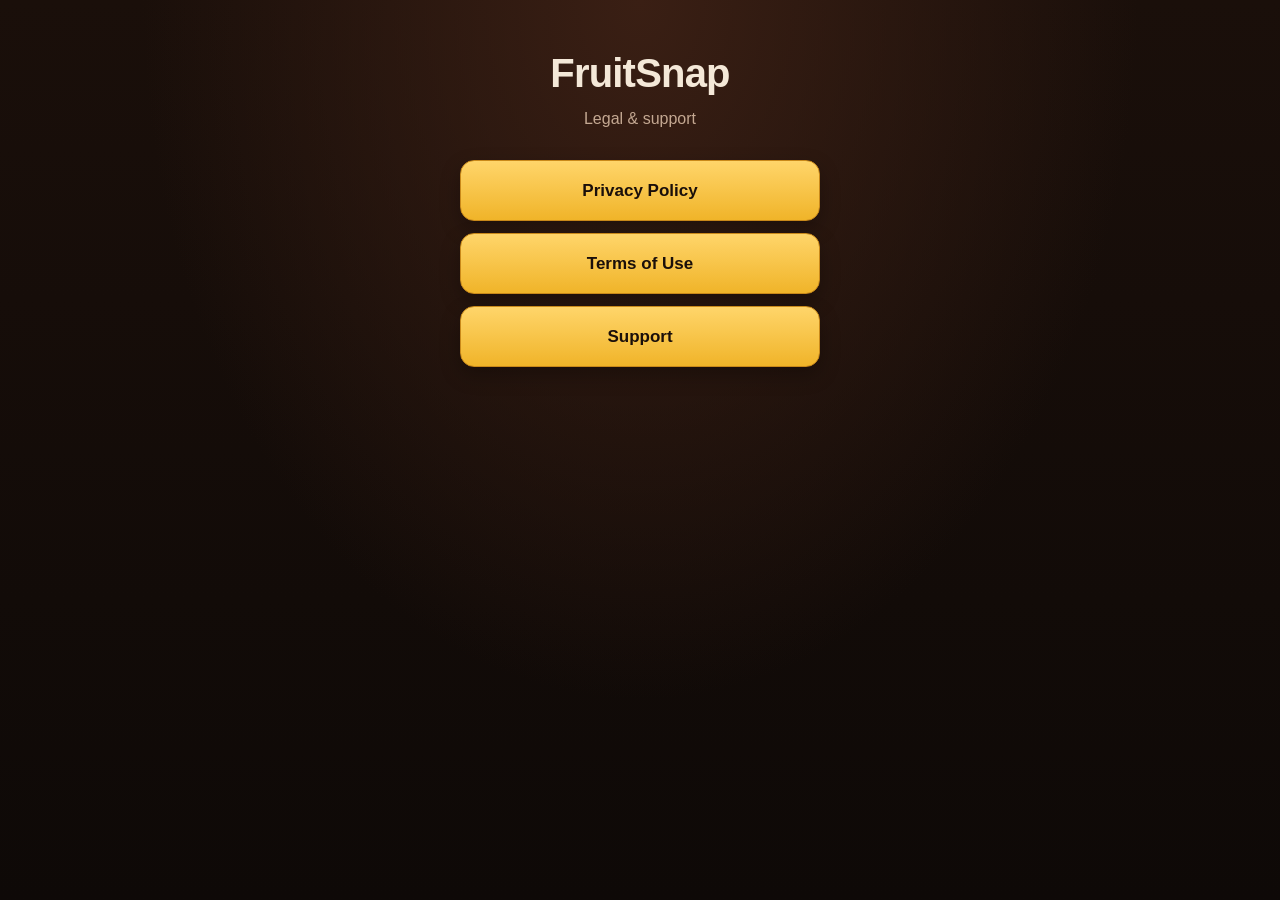
<file: index.html>
<!doctype html>
<html lang="en">
<head>
  <meta charset="utf-8" />
  <meta name="viewport" content="width=device-width, initial-scale=1" />
  <title>FruitSnap</title>
  <meta name="description" content="FruitSnap legal documents and support." />
  <link rel="stylesheet" href="./styles.css" />
</head>
<body>
  <main class="container">
    <header class="hero">
      <h1>FruitSnap</h1>
      <p class="subtitle">Legal &amp; support</p>
    </header>
    <nav class="nav" aria-label="Legal links">
      <a class="btn" href="./privacy.html">Privacy Policy</a>
      <a class="btn" href="https://www.apple.com/legal/internet-services/itunes/dev/stdeula/">Terms of Use</a>
      <a class="btn" href="./support.html">Support</a>
    </nav>
  </main>
</body>
</html>
</file>
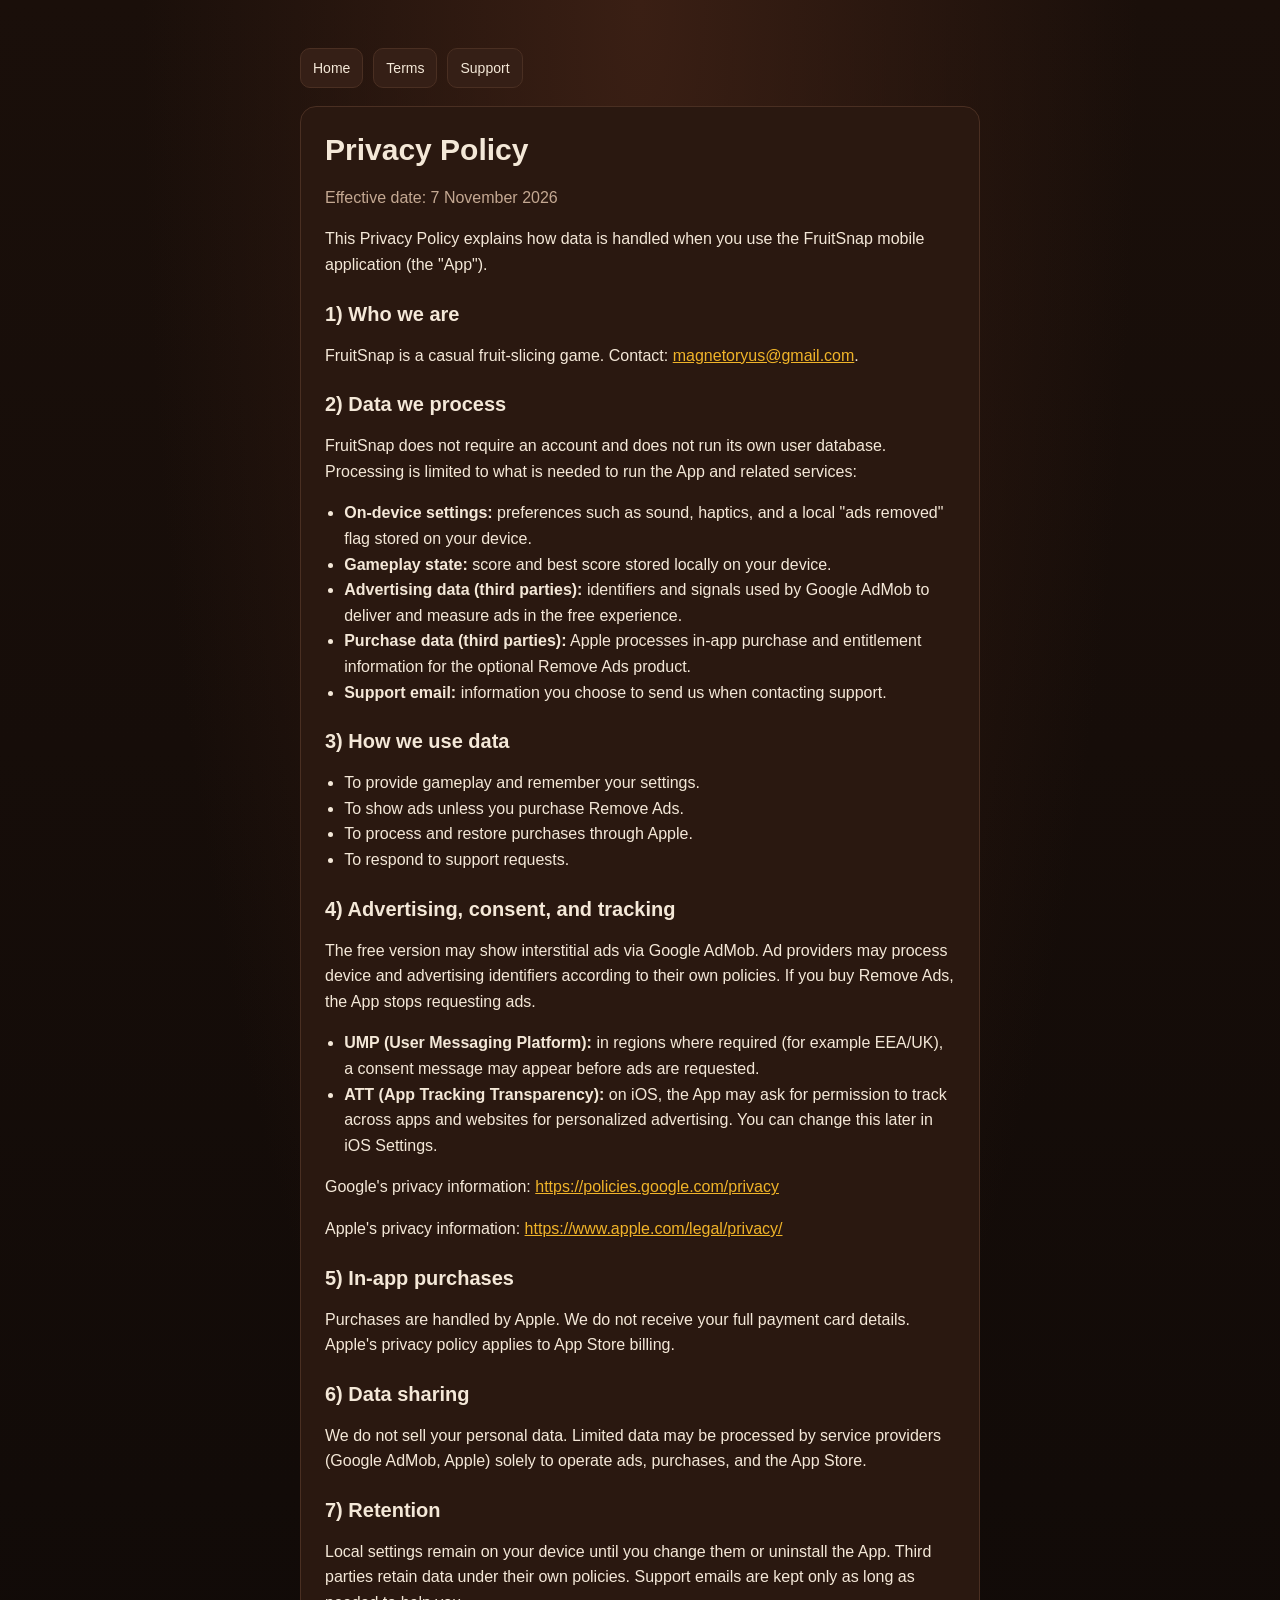
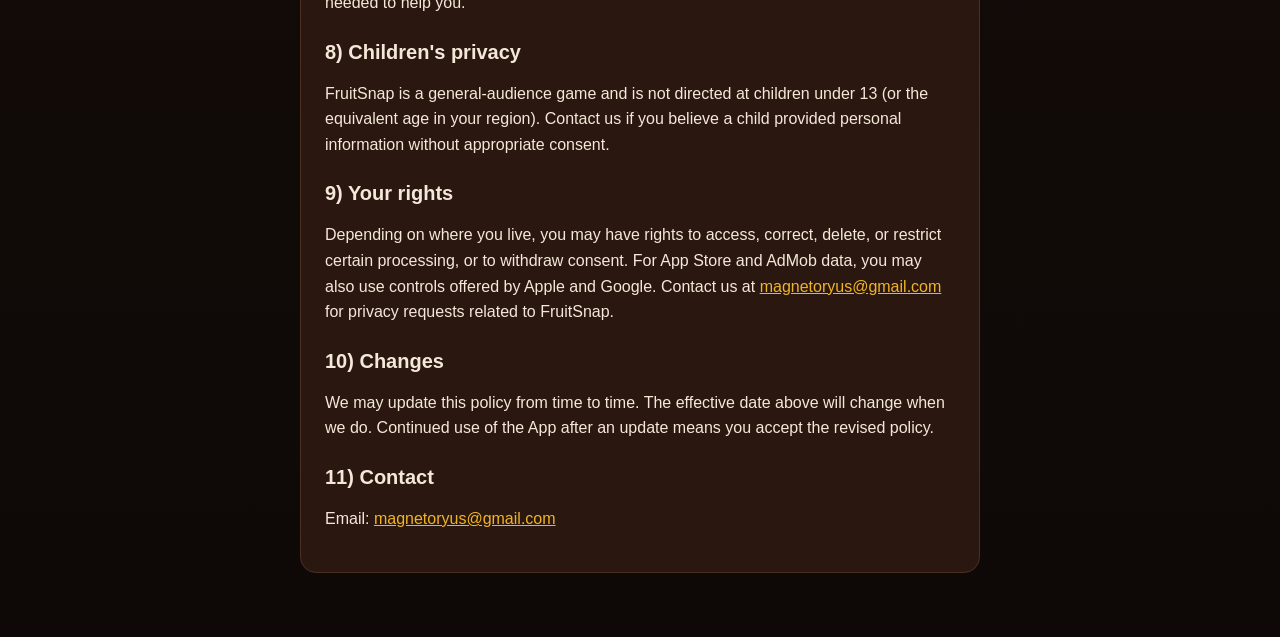
<file: privacy.html>
<!doctype html>
<html lang="en">
<head>
  <meta charset="utf-8" />
  <meta name="viewport" content="width=device-width, initial-scale=1" />
  <title>Privacy Policy - FruitSnap</title>
  <link rel="stylesheet" href="./styles.css" />
</head>
<body>
  <main class="container">
    <nav class="topnav">
      <a href="./index.html">Home</a>
      <a href="https://www.apple.com/legal/internet-services/itunes/dev/stdeula/">Terms</a>
      <a href="./support.html">Support</a>
    </nav>
    <article class="card">
      <h1>Privacy Policy</h1>
      <p class="muted">Effective date: 7 November 2026</p>

      <p>This Privacy Policy explains how data is handled when you use the FruitSnap mobile application (the "App").</p>

      <h2>1) Who we are</h2>
      <p>FruitSnap is a casual fruit-slicing game. Contact: <a href="mailto:magnetoryus@gmail.com">magnetoryus@gmail.com</a>.</p>

      <h2>2) Data we process</h2>
      <p>FruitSnap does not require an account and does not run its own user database. Processing is limited to what is needed to run the App and related services:</p>
      <ul>
        <li><strong>On-device settings:</strong> preferences such as sound, haptics, and a local "ads removed" flag stored on your device.</li>
        <li><strong>Gameplay state:</strong> score and best score stored locally on your device.</li>
        <li><strong>Advertising data (third parties):</strong> identifiers and signals used by Google AdMob to deliver and measure ads in the free experience.</li>
        <li><strong>Purchase data (third parties):</strong> Apple processes in-app purchase and entitlement information for the optional Remove Ads product.</li>
        <li><strong>Support email:</strong> information you choose to send us when contacting support.</li>
      </ul>

      <h2>3) How we use data</h2>
      <ul>
        <li>To provide gameplay and remember your settings.</li>
        <li>To show ads unless you purchase Remove Ads.</li>
        <li>To process and restore purchases through Apple.</li>
        <li>To respond to support requests.</li>
      </ul>

      <h2>4) Advertising, consent, and tracking</h2>
      <p>The free version may show interstitial ads via Google AdMob. Ad providers may process device and advertising identifiers according to their own policies. If you buy Remove Ads, the App stops requesting ads.</p>
      <ul>
        <li><strong>UMP (User Messaging Platform):</strong> in regions where required (for example EEA/UK), a consent message may appear before ads are requested.</li>
        <li><strong>ATT (App Tracking Transparency):</strong> on iOS, the App may ask for permission to track across apps and websites for personalized advertising. You can change this later in iOS Settings.</li>
      </ul>
      <p>Google's privacy information: <a href="https://policies.google.com/privacy">https://policies.google.com/privacy</a></p>
      <p>Apple's privacy information: <a href="https://www.apple.com/legal/privacy/">https://www.apple.com/legal/privacy/</a></p>

      <h2>5) In-app purchases</h2>
      <p>Purchases are handled by Apple. We do not receive your full payment card details. Apple's privacy policy applies to App Store billing.</p>

      <h2>6) Data sharing</h2>
      <p>We do not sell your personal data. Limited data may be processed by service providers (Google AdMob, Apple) solely to operate ads, purchases, and the App Store.</p>

      <h2>7) Retention</h2>
      <p>Local settings remain on your device until you change them or uninstall the App. Third parties retain data under their own policies. Support emails are kept only as long as needed to help you.</p>

      <h2>8) Children's privacy</h2>
      <p>FruitSnap is a general-audience game and is not directed at children under 13 (or the equivalent age in your region). Contact us if you believe a child provided personal information without appropriate consent.</p>

      <h2>9) Your rights</h2>
      <p>Depending on where you live, you may have rights to access, correct, delete, or restrict certain processing, or to withdraw consent. For App Store and AdMob data, you may also use controls offered by Apple and Google. Contact us at <a href="mailto:magnetoryus@gmail.com">magnetoryus@gmail.com</a> for privacy requests related to FruitSnap.</p>

      <h2>10) Changes</h2>
      <p>We may update this policy from time to time. The effective date above will change when we do. Continued use of the App after an update means you accept the revised policy.</p>

      <h2>11) Contact</h2>
      <p>Email: <a href="mailto:magnetoryus@gmail.com">magnetoryus@gmail.com</a></p>
    </article>
  </main>
</body>
</html>
</file>
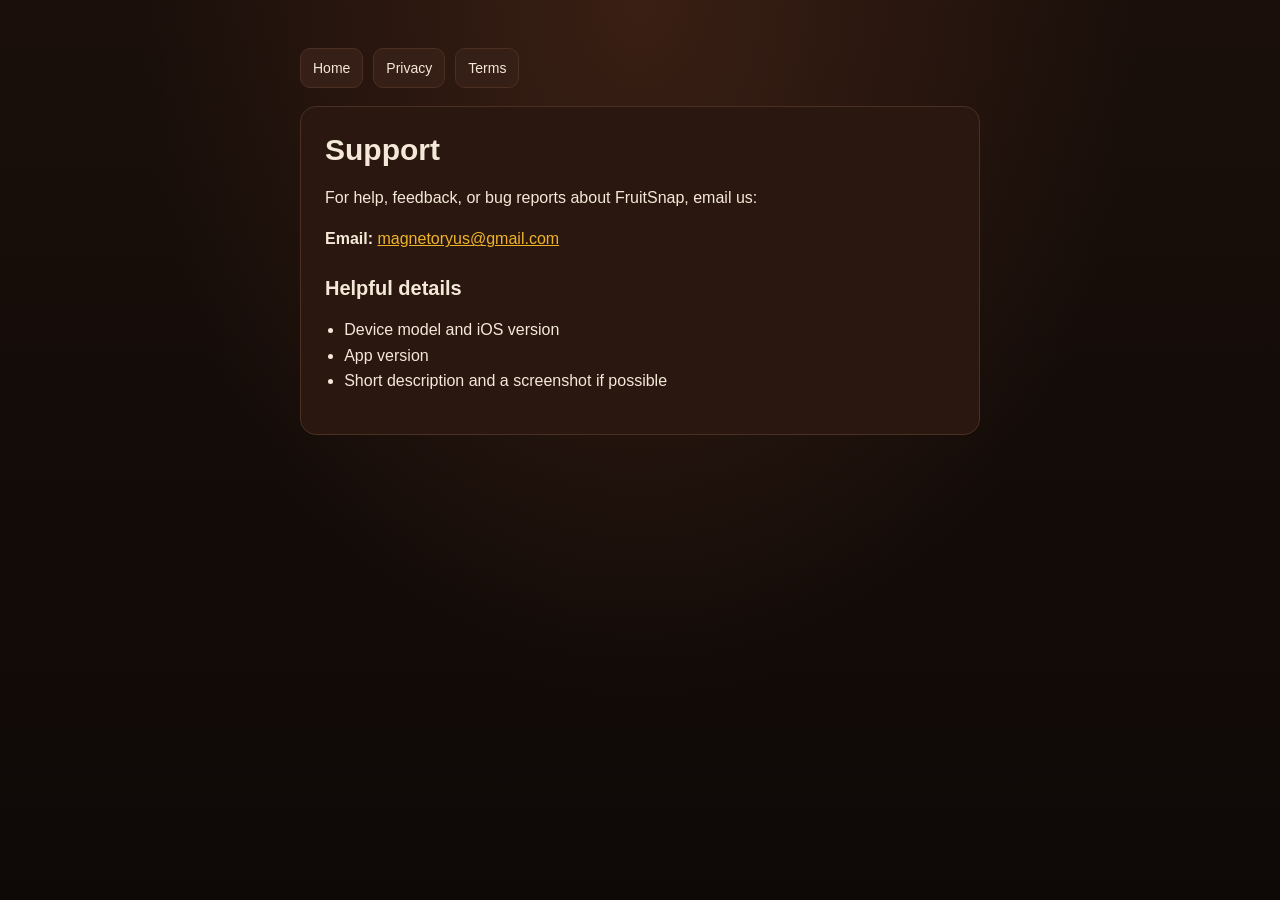
<file: support.html>
<!doctype html>
<html lang="en">
<head>
  <meta charset="utf-8" />
  <meta name="viewport" content="width=device-width, initial-scale=1" />
  <title>Support - FruitSnap</title>
  <link rel="stylesheet" href="./styles.css" />
</head>
<body>
  <main class="container">
    <nav class="topnav">
      <a href="./index.html">Home</a>
      <a href="./privacy.html">Privacy</a>
      <a href="https://www.apple.com/legal/internet-services/itunes/dev/stdeula/">Terms</a>
    </nav>
    <article class="card">
      <h1>Support</h1>
      <p>For help, feedback, or bug reports about FruitSnap, email us:</p>
      <p><strong>Email:</strong> <a href="mailto:magnetoryus@gmail.com">magnetoryus@gmail.com</a></p>
      <h2>Helpful details</h2>
      <ul>
        <li>Device model and iOS version</li>
        <li>App version</li>
        <li>Short description and a screenshot if possible</li>
      </ul>
    </article>
  </main>
</body>
</html>
</file>
<file: styles.css>
:root {
  color-scheme: dark;
  --bg: #1a0f0a;
  --surface: #2a1810;
  --text: #f4e8d8;
  --muted: #c4a892;
  --accent: #f0b429;
  --line: #4a2f22;
}

* { box-sizing: border-box; }

body {
  margin: 0;
  min-height: 100vh;
  font-family: -apple-system, BlinkMacSystemFont, "Segoe UI", Roboto, Helvetica, Arial, sans-serif;
  background:
    radial-gradient(ellipse at 50% 0%, #3a1f14 0%, transparent 55%),
    linear-gradient(180deg, #1a0f0a, #0e0907);
  color: var(--text);
  line-height: 1.6;
}

.container {
  max-width: 720px;
  margin: 0 auto;
  padding: 48px 20px 64px;
}

.hero {
  text-align: center;
  margin-bottom: 28px;
}

.hero h1 {
  margin: 0 0 8px;
  font-size: 40px;
  letter-spacing: -0.02em;
}

.subtitle {
  margin: 0;
  color: var(--muted);
}

.nav {
  display: flex;
  flex-direction: column;
  gap: 12px;
  max-width: 360px;
  margin: 0 auto;
}

.btn {
  display: block;
  text-align: center;
  text-decoration: none;
  color: #1a0f0a;
  font-weight: 700;
  font-size: 17px;
  padding: 16px 18px;
  border-radius: 14px;
  background: linear-gradient(180deg, #ffd56a, #f0b429);
  border: 1px solid #c9891a;
  box-shadow: 0 8px 20px rgba(0,0,0,0.28);
}

.btn:hover { filter: brightness(1.05); }

.card {
  background: var(--surface);
  border: 1px solid var(--line);
  border-radius: 16px;
  padding: 24px;
}

.topnav {
  display: flex;
  gap: 10px;
  flex-wrap: wrap;
  margin-bottom: 18px;
}

.topnav a {
  display: inline-block;
  text-decoration: none;
  color: var(--text);
  border: 1px solid var(--line);
  background: #351f16;
  padding: 8px 12px;
  border-radius: 10px;
  font-size: 14px;
}

h1, h2 { line-height: 1.25; margin: 0 0 12px; }
h1 { font-size: 30px; }
h2 { font-size: 20px; margin-top: 24px; }
.muted, small { color: var(--muted); }
a { color: var(--accent); }
ul { padding-left: 1.2em; }
</file>
